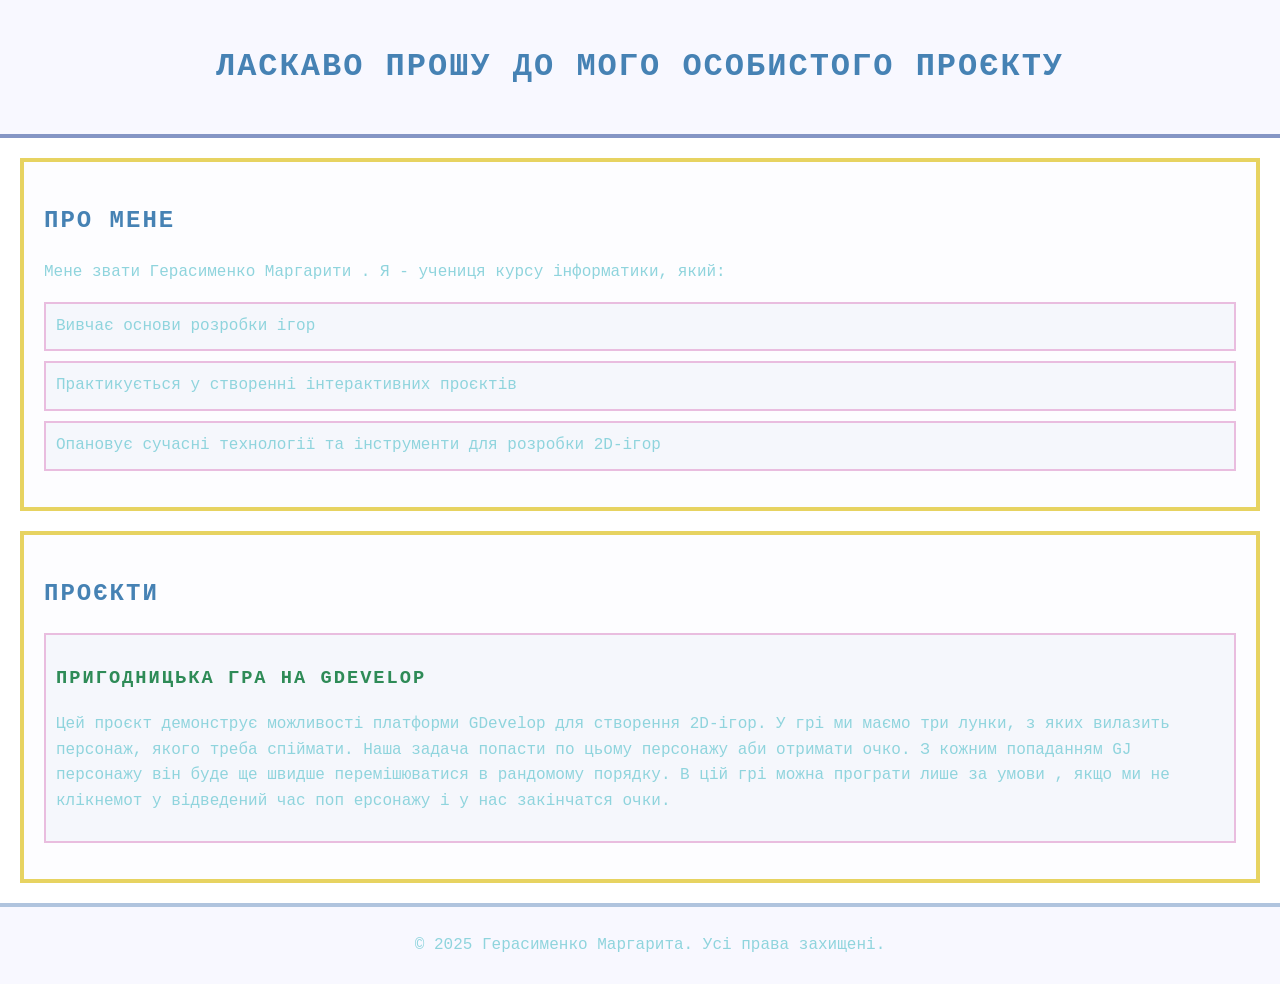
<file: index.html>
<!DOCTYPE html>
<html lang="uk">
<head>
    <meta charset="UTF-8">
    <meta name="viewport" content="width=device-width, initial-scale=1.0">
    <title>Особистий проєкт    Герасименко Маргарити</title>
    <link rel="stylesheet" href="style.css">
</head>
<body>
    <header>
        <h1>Ласкаво прошу до мого особистого проєкту</h1>
    </header>

    <section id="about">
        <h2>Про мене</h2>
        <p>Мене звати Герасименко Маргарити . Я - учениця курсу інформатики, який:</p>
        <ul>
            <li>Вивчає основи розробки ігор</li>
            <li>Практикується у створенні інтерактивних проєктів</li>
            <li>Опановує сучасні технології та інструменти для розробки 2D-ігор</li>
        </ul>
    </section>

    <section id="projects">
        <h2>Проєкти</h2>
        <ul>
            <li>
                <h3><a href="example-project/index.html">Пригодницька гра на GDevelop</a></h3>
                <p>Цей проєкт демонструє можливості платформи GDevelop для створення 2D-ігор. 
                    У грі ми маємо три лунки, з яких вилазить персонаж, якого треба спіймати.
                    Наша задача попасти по цьому персонажу аби отримати очко.
                     З кожним попаданням GJ персонажу він буде ще швидше перемішюватися в рандомому порядку.
                    В цій грі можна програти лише за умови , якщо ми не клікнемот у відведений час поп ерсонажу і у нас закінчатся очки.</p>
            </li>
        </ul>
    </section>

    <footer>
        <p>&copy; 2025  Герасименко Маргарита. Усі права захищені.</p>
    </footer>
</body>
</html>
</file>
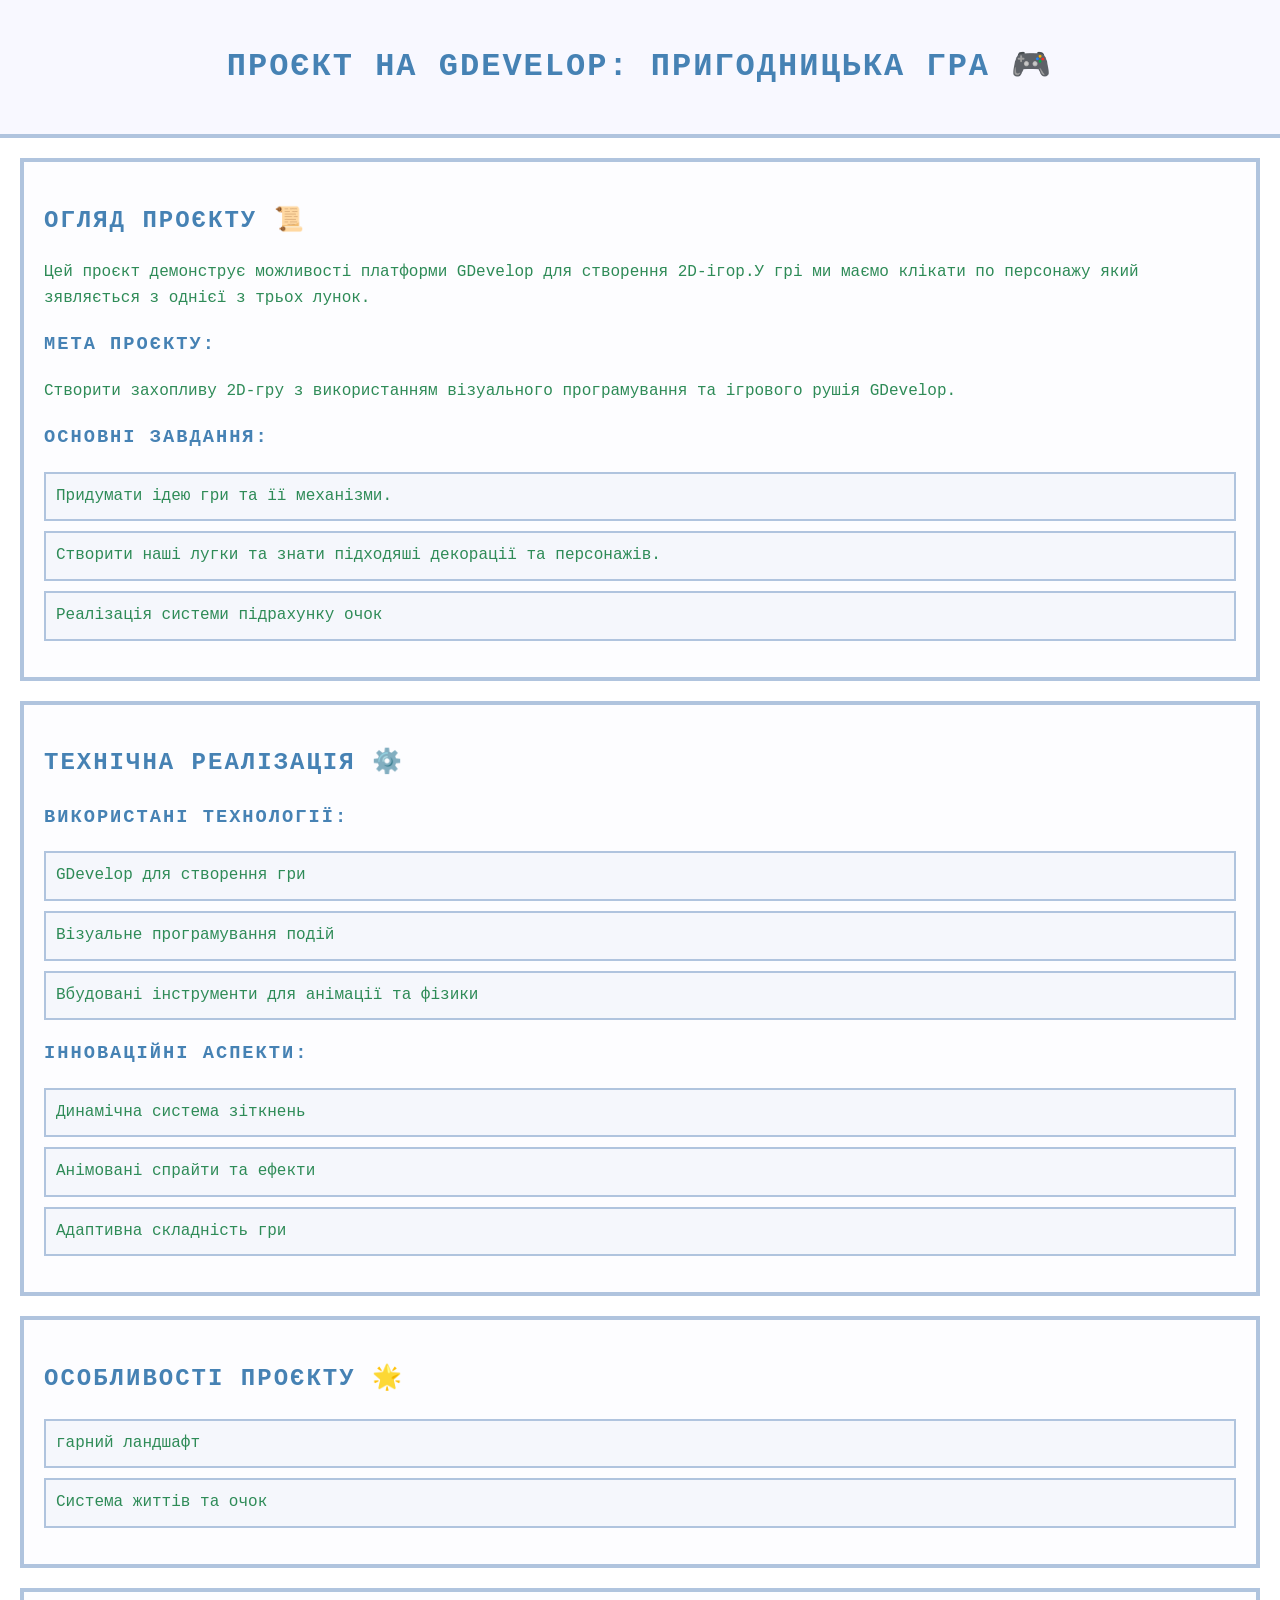
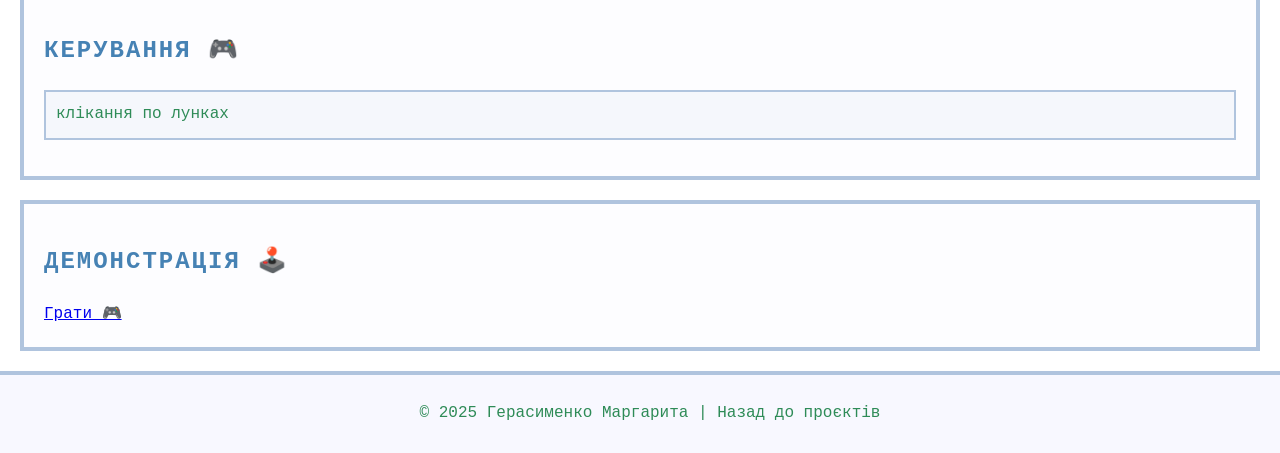
<file: example-project/index.html>
<!DOCTYPE html>
<html lang="uk">
<head>
    <meta charset="UTF-8">
    <meta name="viewport" content="width=device-width, initial-scale=1.0">
    <title>Гра на GDevelop</title>
    <link rel="stylesheet" href="style.css">
</head>
<body>
    <header>
        <h1>Проєкт на GDevelop: Пригодницька гра 🎮</h1>
    </header>

    <section id="project-overview">
        <h2>Огляд проєкту 📜</h2>
        <p>Цей проєкт демонструє можливості платформи GDevelop для створення 2D-ігор.У грі ми маємо клікати по персонажу який зявляється з однієї з трьох лунок.</p>
        
        <h3>Мета проєкту:</h3>
        <p>Створити захопливу 2D-гру з використанням візуального програмування та ігрового рушія GDevelop.</p>
        
        <h3>Основні завдання:</h3>
        <ul>
            <li>Придумати ідею гри та її механізми.</li>
            <li>Створити наші лугки та знати підходяші декорації та персонажів.</li>
            <li>Реалізація системи  підрахунку очок</li>
        </ul>
    </section>

    <section id="technical-details">
        <h2>Технічна реалізація ⚙️</h2>
        <h3>Використані технології:</h3>
        <ul>
            <li>GDevelop для створення гри</li>
            <li>Візуальне програмування подій</li>
            <li>Вбудовані інструменти для анімації та фізики</li>
        </ul>
        
        <h3>Інноваційні аспекти:</h3>
        <ul>
            <li>Динамічна система зіткнень</li>
            <li>Анімовані спрайти та ефекти</li>
            <li>Адаптивна складність гри</li>
        </ul>
    </section>

    <section id="features">
        <h2>Особливості проєкту 🌟</h2>
        <ul>
            <li>гарний ландшафт</li>
            <li>Система життів та очок</li>
        </ul>
    </section>

    <section id="controls">
        <h2>Керування 🎮</h2>
        <ul>
            <li>клікання по лунках</li>
        </ul>
    </section>

    <section id="demo">
        <div class="demo-link">
            <h2>Демонстрація 🕹️</h2>
            <a href="game/" class="demo-button" target="_blank">Грати 🎮</a>
        </div>
    </section>

    <footer>
        <p>&copy; 2025 Герасименко Маргарита | <a href="../index.html">Назад до проєктів</a></p>
    </footer>
</body>
</html>
</file>
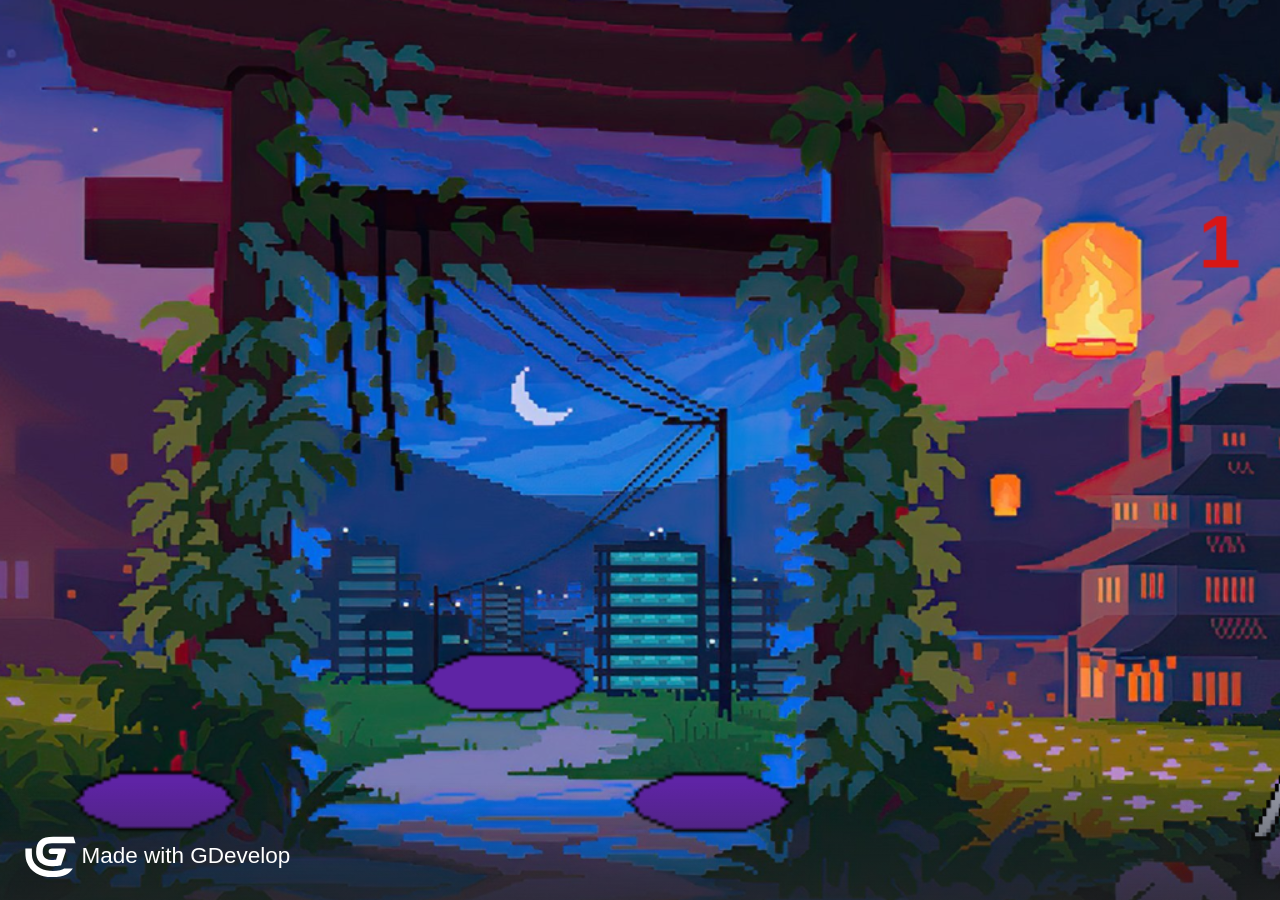
<file: example-project/game/index.html>
<!DOCTYPE html>
<html>
<head>
    <meta charset="UTF-8"/>
    <link rel="manifest" href="manifest.webmanifest">

    <meta name="apple-mobile-web-app-capable" content="yes">
    <meta name="apple-mobile-web-app-status-bar-style" content="black-translucent">

    <meta name="theme-color" content="#000000" />
    <meta name="viewport" content="width=device-width, initial-scale=1.0, maximum-scale=1.0, user-scalable=no" />

	<style>
		body {
			margin: 0;
			padding: 0;
			background-color: #000000;
            overflow: hidden;
		}
        #canvasArea {
            margin-left: auto;
            margin-right: auto;
            overflow: hidden;
        }

        
	</style>
    <!-- Libs and GDJS core files : -->
		<script src="libs/jshashtable.js" crossorigin="anonymous"></script>
	<script src="logger.js" crossorigin="anonymous"></script>
	<script src="gd.js" crossorigin="anonymous"></script>
	<script src="libs/rbush.js" crossorigin="anonymous"></script>
	<script src="AsyncTasksManager.js" crossorigin="anonymous"></script>
	<script src="inputmanager.js" crossorigin="anonymous"></script>
	<script src="jsonmanager.js" crossorigin="anonymous"></script>
	<script src="Model3DManager.js" crossorigin="anonymous"></script>
	<script src="ResourceLoader.js" crossorigin="anonymous"></script>
	<script src="ResourceCache.js" crossorigin="anonymous"></script>
	<script src="timemanager.js" crossorigin="anonymous"></script>
	<script src="polygon.js" crossorigin="anonymous"></script>
	<script src="runtimeobject.js" crossorigin="anonymous"></script>
	<script src="profiler.js" crossorigin="anonymous"></script>
	<script src="RuntimeInstanceContainer.js" crossorigin="anonymous"></script>
	<script src="runtimescene.js" crossorigin="anonymous"></script>
	<script src="scenestack.js" crossorigin="anonymous"></script>
	<script src="force.js" crossorigin="anonymous"></script>
	<script src="RuntimeLayer.js" crossorigin="anonymous"></script>
	<script src="layer.js" crossorigin="anonymous"></script>
	<script src="RuntimeCustomObjectLayer.js" crossorigin="anonymous"></script>
	<script src="timer.js" crossorigin="anonymous"></script>
	<script src="runtimewatermark.js" crossorigin="anonymous"></script>
	<script src="runtimegame.js" crossorigin="anonymous"></script>
	<script src="variable.js" crossorigin="anonymous"></script>
	<script src="variablescontainer.js" crossorigin="anonymous"></script>
	<script src="oncetriggers.js" crossorigin="anonymous"></script>
	<script src="runtimebehavior.js" crossorigin="anonymous"></script>
	<script src="SpriteAnimator.js" crossorigin="anonymous"></script>
	<script src="spriteruntimeobject.js" crossorigin="anonymous"></script>
	<script src="affinetransformation.js" crossorigin="anonymous"></script>
	<script src="CustomRuntimeObjectInstanceContainer.js" crossorigin="anonymous"></script>
	<script src="CustomRuntimeObject.js" crossorigin="anonymous"></script>
	<script src="CustomRuntimeObject2D.js" crossorigin="anonymous"></script>
	<script src="events-tools/commontools.js" crossorigin="anonymous"></script>
	<script src="events-tools/variabletools.js" crossorigin="anonymous"></script>
	<script src="events-tools/runtimescenetools.js" crossorigin="anonymous"></script>
	<script src="events-tools/inputtools.js" crossorigin="anonymous"></script>
	<script src="events-tools/objecttools.js" crossorigin="anonymous"></script>
	<script src="events-tools/cameratools.js" crossorigin="anonymous"></script>
	<script src="events-tools/soundtools.js" crossorigin="anonymous"></script>
	<script src="events-tools/storagetools.js" crossorigin="anonymous"></script>
	<script src="events-tools/stringtools.js" crossorigin="anonymous"></script>
	<script src="events-tools/windowtools.js" crossorigin="anonymous"></script>
	<script src="events-tools/networktools.js" crossorigin="anonymous"></script>
	<script src="splash/gd-logo-light.js" crossorigin="anonymous"></script>
	<script src="pixi-renderers/pixi.js" crossorigin="anonymous"></script>
	<script src="pixi-renderers/pixi-filters-tools.js" crossorigin="anonymous"></script>
	<script src="pixi-renderers/runtimegame-pixi-renderer.js" crossorigin="anonymous"></script>
	<script src="pixi-renderers/runtimescene-pixi-renderer.js" crossorigin="anonymous"></script>
	<script src="pixi-renderers/layer-pixi-renderer.js" crossorigin="anonymous"></script>
	<script src="pixi-renderers/pixi-image-manager.js" crossorigin="anonymous"></script>
	<script src="pixi-renderers/pixi-bitmapfont-manager.js" crossorigin="anonymous"></script>
	<script src="pixi-renderers/spriteruntimeobject-pixi-renderer.js" crossorigin="anonymous"></script>
	<script src="pixi-renderers/CustomRuntimeObject2DPixiRenderer.js" crossorigin="anonymous"></script>
	<script src="pixi-renderers/DebuggerPixiRenderer.js" crossorigin="anonymous"></script>
	<script src="pixi-renderers/loadingscreen-pixi-renderer.js" crossorigin="anonymous"></script>
	<script src="pixi-renderers/pixi-effects-manager.js" crossorigin="anonymous"></script>
	<script src="howler-sound-manager/howler.min.js" crossorigin="anonymous"></script>
	<script src="howler-sound-manager/howler-sound-manager.js" crossorigin="anonymous"></script>
	<script src="fontfaceobserver-font-manager/fontfaceobserver.js" crossorigin="anonymous"></script>
	<script src="fontfaceobserver-font-manager/fontfaceobserver-font-manager.js" crossorigin="anonymous"></script>
	<script src="Extensions/TextObject/textruntimeobject-pixi-renderer.js" crossorigin="anonymous"></script>
	<script src="Extensions/TextObject/textruntimeobject.js" crossorigin="anonymous"></script>
	<script src="object-capabilities/AnimatableBehavior.js" crossorigin="anonymous"></script>
	<script src="object-capabilities/EffectBehavior.js" crossorigin="anonymous"></script>
	<script src="object-capabilities/FlippableBehavior.js" crossorigin="anonymous"></script>
	<script src="object-capabilities/OpacityBehavior.js" crossorigin="anonymous"></script>
	<script src="object-capabilities/ResizableBehavior.js" crossorigin="anonymous"></script>
	<script src="object-capabilities/ScalableBehavior.js" crossorigin="anonymous"></script>
	<script src="object-capabilities/TextContainerBehavior.js" crossorigin="anonymous"></script>
	<script src="Extensions/3D/HemisphereLight.js" crossorigin="anonymous"></script>
	<script src="code0.js" crossorigin="anonymous"></script>
	<script src="code1.js" crossorigin="anonymous"></script>
	<script src="data.js" crossorigin="anonymous"></script>


</head>
<body>

    
	<script>

    (function() {
        //Initialization
        var game = new gdjs.RuntimeGame(gdjs.projectData, {});

        //Create a renderer
        game.getRenderer().createStandardCanvas(document.body);

        //Bind keyboards/mouse/touch events
        game.getRenderer().bindStandardEvents(game.getInputManager(), window, document);

        //Load all assets and start the game
        game.loadAllAssets(function() {
            game.startGameLoop();
        });
    })();

	</script>
</body>
</html>
</file>
<file: style.css>
body {
    font-family: 'Press Start 2P', 'Courier New', monospace;
    line-height: 1.6;
    margin: 0;
    padding: 0;
    color: #8fd4dd;
    background-color: #FFFFFF;
}

header {
    background-color: #F8F8FF;
    padding: 20px;
    text-align: center;
    border-bottom: 4px solid #8596c5;
}

section {
    padding: 20px;
    margin: 20px;
    background-color: rgba(248, 248, 255, 0.3);
    border: 4px solid #e7d361;
}

h1, h2, h3 {
    color: #4682B4;
    text-transform: uppercase;
    letter-spacing: 2px;
}

ul {
    padding: 0;
    list-style-type: none;
}

li {
    margin-bottom: 10px;
    padding: 10px;
    border: 2px solid #e9bddf;
    background-color: rgba(176, 196, 222, 0.1);
}

form {
    display: flex;
    flex-direction: column;
    background-color: #F8F8FF;
    padding: 20px;
    border: 4px solid #B0C4DE;
}

label {
    margin-bottom: 5px;
    color: #4682B4;
}

input, textarea {
    margin-bottom: 10px;
    padding: 10px;
    border: 2px solid #B0C4DE;
    border-radius: 0;
    background-color: #FFFFFF;
    color: #4682B4;
    font-family: 'Courier New', monospace;
}

button {
    padding: 10px;
    background-color: #2E8B57;
    color: #FFFFFF;
    border: none;
    font-family: 'Press Start 2P', 'Courier New', monospace;
    text-transform: uppercase;
    cursor: pointer;
    transition: all 0.3s;
}

button:hover {
    background-color: #4682B4;
    transform: scale(1.05);
}

footer {
    background-color: #F8F8FF;
    text-align: center;
    padding: 10px;
    width: 100%;
    bottom: 0;
    border-top: 4px solid #B0C4DE;
}

a {
    color: #2E8B57;
    text-decoration: none;
}

a:hover {
    text-decoration: underline;
}
</file>
<file: example-project/style.css>
body {
    font-family: 'Press Start 2P', 'Courier New', monospace;
    line-height: 1.6;
    margin: 0;
    padding: 0;
    color: #2E8B57;
    background-color: #FFFFFF;
}

header {
    background-color: #F8F8FF;
    padding: 20px;
    text-align: center;
    border-bottom: 4px solid #B0C4DE;
}

section {
    padding: 20px;
    margin: 20px;
    background-color: rgba(248, 248, 255, 0.3);
    border: 4px solid #B0C4DE;
}

h1, h2, h3 {
    color: #4682B4;
    text-transform: uppercase;
    letter-spacing: 2px;
    position: relative;
}

ul {
    padding: 0;
    list-style-type: none;
}

li {
    margin-bottom: 10px;
    padding: 10px;
    border: 2px solid #B0C4DE;
    background-color: rgba(176, 196, 222, 0.1);
}

form {
    display: flex;
    flex-direction: column;
    background-color: #F8F8FF;
    padding: 20px;
    border: 4px solid #B0C4DE;
}

label {
    margin-bottom: 5px;
    color: #4682B4;
}

input, textarea {
    margin-bottom: 10px;
    padding: 10px;
    border: 2px solid #B0C4DE;
    border-radius: 0;
    background-color: #FFFFFF;
    color: #4682B4;
    font-family: 'Courier New', monospace;
}

button {
    padding: 10px;
    background-color: #2E8B57;
    color: #FFFFFF;
    border: none;
    font-family: 'Press Start 2P', 'Courier New', monospace;
    text-transform: uppercase;
    cursor: pointer;
    transition: all 0.3s;
}

button:hover {
    background-color: #4682B4;
    transform: scale(1.05);
}

footer {
    background-color: #F8F8FF;
    text-align: center;
    padding: 10px;
    width: 100%;
    bottom: 0;
    border-top: 4px solid #B0C4DE;
}

footer a {
    color: #2E8B57;
    text-decoration: none;
}
</file>
